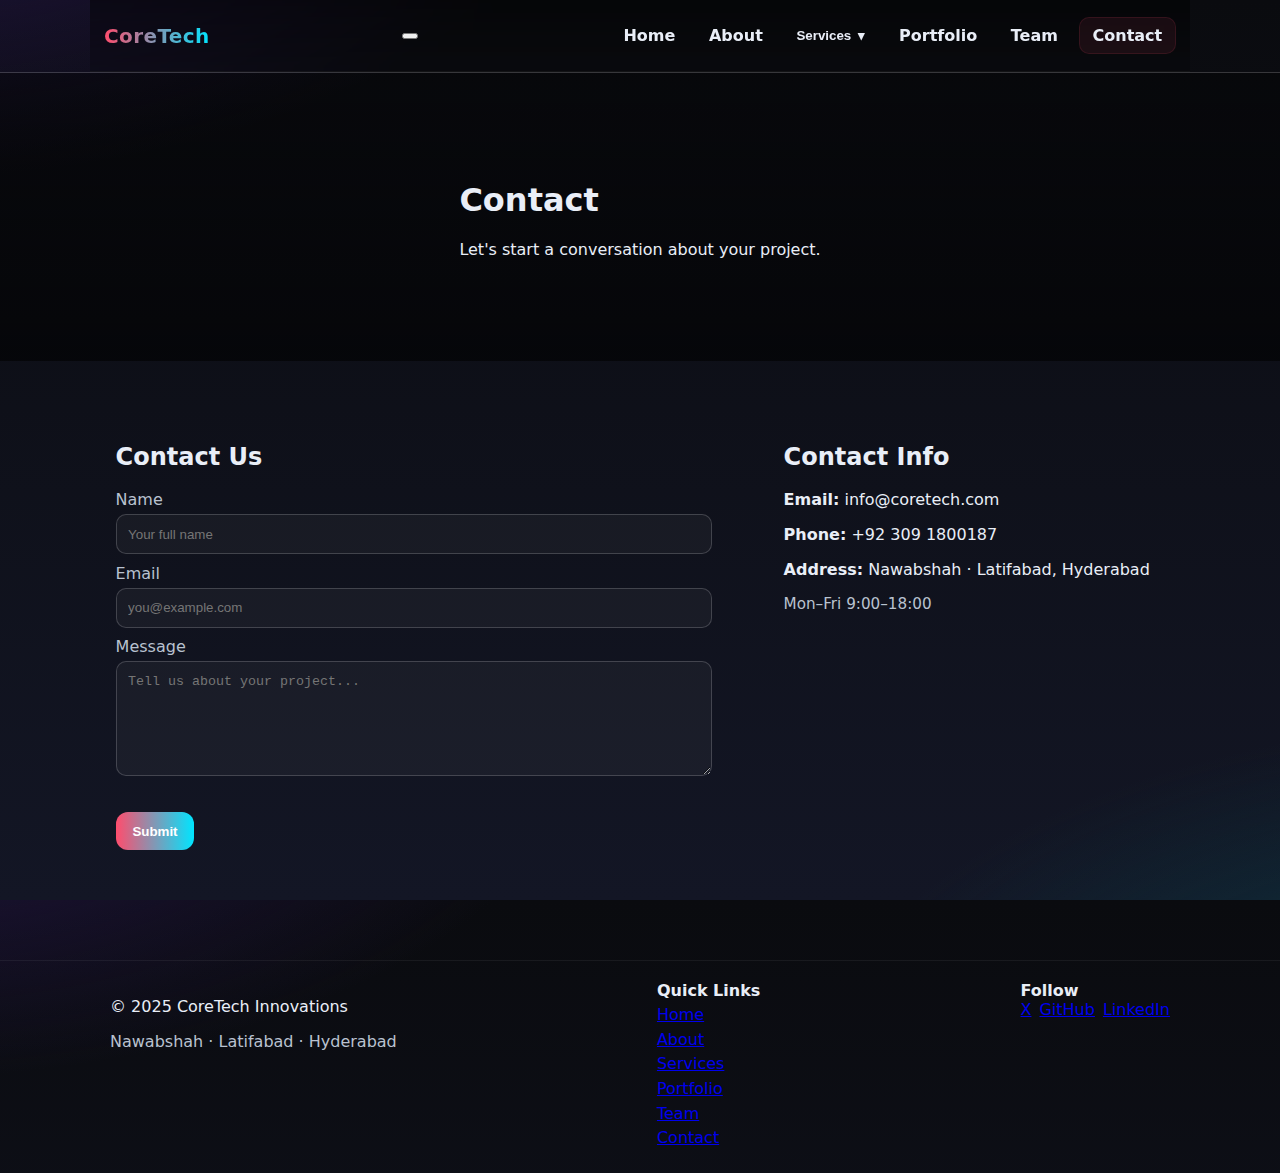
<file: contact.html>
<!DOCTYPE html>
<html lang="en">

<head>
    <meta charset="utf-8" />
    <meta name="viewport" content="width=device-width,initial-scale=1" />
    <title>CoreTech Innovations — Contact</title>
    <link rel="stylesheet" href="style.css" />
</head>

<body>
    <header class="site-header">
        <nav class="navbar container">
            <a class="brand" href="index.html">CoreTech</a>
            <button class="nav-toggle" aria-label="Toggle navigation"></button>

            <ul class="nav-links">
                <li><a href="index.html">Home</a></li>
                <li><a href="about.html">About</a></li>

                <li class="dropdown">
                    <button class="drop-trigger" aria-haspopup="true" aria-expanded="false">Services <span
                            class="caret">▾</span></button>
                    <ul class="dropdown-menu">
                        <li><a href="#" class="service-link" data-service="web">Web Development</a></li>
                        <li><a href="#" class="service-link" data-service="mobile">Mobile App Development</a></li>
                        <li><a href="#" class="service-link" data-service="uiux">UI/UX Design</a></li>
                        <li><a href="#" class="service-link" data-service="cloud">Cloud Solutions</a></li>
                        <li><a href="#" class="service-link" data-service="marketing">Digital Marketing</a></li>
                        <li><a href="#" class="service-link" data-service="consulting">IT Consulting</a></li>
                    </ul>
                </li>

                <li><a href="portfolio.html">Portfolio</a></li>
                <li><a href="team.html">Team</a></li>
                <li><a class="active" href="contact.html">Contact</a></li>
            </ul>
        </nav>

        <section id="service-panel" class="service-panel" aria-live="polite"></section>
    </header>

    <section class="page-banner" data-bg="https://www.coretechio.com/images/bg.jpg">
        <div class="banner__glass">
            <h1>Contact</h1>
            <p>Let's start a conversation about your project.</p>
        </div>
    </section>

    <main class="container grid contact-grid" id="contact">
        <form id="contactForm" class="glass pad-xl">
            <h2>Contact Us</h2>

            <label for="name">Name</label>
            <input id="name" type="text" placeholder="Your full name" />

            <label for="email">Email</label>
            <input id="email" type="email" placeholder="you@example.com" />

            <label for="message">Message</label>
            <textarea id="message" rows="6" placeholder="Tell us about your project..."></textarea>

            <!-- Global error message below message, above submit -->
            <p id="formError" class="form-error" role="alert" aria-live="assertive"></p>

            <button type="submit" class="btn btn-primary">Submit</button>
        </form>

        <aside class="glass pad-xl">
            <h2>Contact Info</h2>
            <p><strong>Email:</strong> info@coretech.com</p>
            <p><strong>Phone:</strong> +92 309 1800187</p>
            <p><strong>Address:</strong> Nawabshah · Latifabad, Hyderabad</p>
            <p class="muted small">Mon–Fri 9:00–18:00</p>
        </aside>
    </main>

    <footer class="site-footer">
        <div class="container footer-grid">
            <div>
                <p>© 2025 CoreTech Innovations</p>
                <p class="muted">Nawabshah · Latifabad · Hyderabad</p>
            </div>

            <div class="footer-links">
                <strong>Quick Links</strong>
                <ul>
                    <li><a href="index.html">Home</a></li>
                    <li><a href="about.html">About</a></li>
                    <li><a href="services.html">Services</a></li>
                    <li><a href="portfolio.html">Portfolio</a></li>
                    <li><a href="team.html">Team</a></li>
                    <li><a href="contact.html">Contact</a></li>
                </ul>
            </div>

            <div>
                <strong>Follow</strong>
                <ul class="socials">
                    <li><a href="#" aria-label="X">X</a></li>
                    <li><a href="#" aria-label="GitHub">GitHub</a></li>
                    <li><a href="#" aria-label="LinkedIn">LinkedIn</a></li>
                </ul>
            </div>
        </div>
    </footer>

    <button id="backToTop" class="back-to-top" aria-label="Back to top">↑</button>
    <script src="script.js" defer></script>
</body>

</html>
</file>
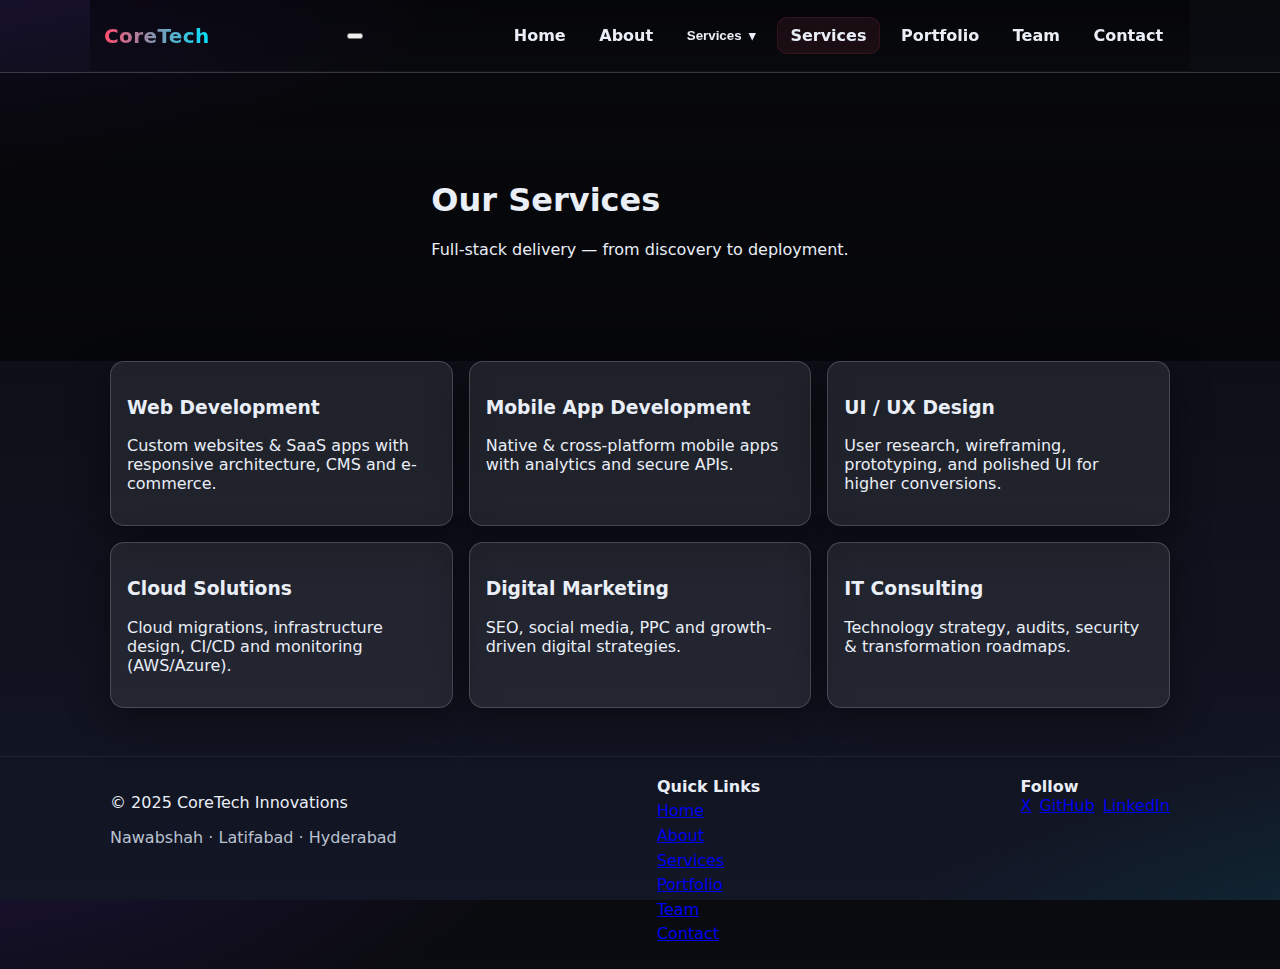
<file: services.html>
<!DOCTYPE html>
<html lang="en">

<head>
    <meta charset="utf-8" />
    <meta name="viewport" content="width=device-width,initial-scale=1" />
    <title>CoreTech Innovations — Services</title>
    <link rel="stylesheet" href="style.css" />
</head>

<body>
    <!-- Header / Navbar -->
    <header class="site-header">
        <nav class="navbar container">
            <a class="brand" href="index.html">CoreTech</a>
            <button class="nav-toggle" aria-label="Toggle navigation"></button>

            <ul class="nav-links">
                <li><a href="index.html">Home</a></li>
                <li><a href="about.html">About</a></li>

                <li class="dropdown">
                    <button class="drop-trigger" aria-haspopup="true" aria-expanded="false">Services <span
                            class="caret">▾</span></button>
                    <ul class="dropdown-menu">
                        <li><a href="#" class="service-link" data-service="web">Web Development</a></li>
                        <li><a href="#" class="service-link" data-service="mobile">Mobile App Development</a></li>
                        <li><a href="#" class="service-link" data-service="uiux">UI/UX Design</a></li>
                        <li><a href="#" class="service-link" data-service="cloud">Cloud Solutions</a></li>
                        <li><a href="#" class="service-link" data-service="marketing">Digital Marketing</a></li>
                        <li><a href="#" class="service-link" data-service="consulting">IT Consulting</a></li>
                    </ul>
                </li>

                <li><a class="active" href="services.html">Services</a></li>
                <li><a href="portfolio.html">Portfolio</a></li>
                <li><a href="team.html">Team</a></li>
                <li><a href="contact.html">Contact</a></li>
            </ul>
        </nav>

        <section id="service-panel" class="service-panel" aria-live="polite"></section>
    </header>

    <!-- Banner -->
    <section class="page-banner" data-bg="https://www.coretechio.com/images/bg.jpg">
        <div class="banner__glass">
            <h1>Our Services</h1>
            <p>Full-stack delivery — from discovery to deployment.</p>
        </div>
    </section>

    <main class="container">
        <div class="grid cards-3 services-grid">
            <article id="web" class="card service-card">
                <h3>Web Development</h3>
                <p>Custom websites & SaaS apps with responsive architecture, CMS and e-commerce.</p>
            </article>

            <article id="mobile" class="card service-card">
                <h3>Mobile App Development</h3>
                <p>Native & cross-platform mobile apps with analytics and secure APIs.</p>
            </article>

            <article id="uiux" class="card service-card">
                <h3>UI / UX Design</h3>
                <p>User research, wireframing, prototyping, and polished UI for higher conversions.</p>
            </article>

            <article id="cloud" class="card service-card">
                <h3>Cloud Solutions</h3>
                <p>Cloud migrations, infrastructure design, CI/CD and monitoring (AWS/Azure).</p>
            </article>

            <article id="marketing" class="card service-card">
                <h3>Digital Marketing</h3>
                <p>SEO, social media, PPC and growth-driven digital strategies.</p>
            </article>

            <article id="consulting" class="card service-card">
                <h3>IT Consulting</h3>
                <p>Technology strategy, audits, security & transformation roadmaps.</p>
            </article>
        </div>
    </main>

    <!-- Footer -->
    <footer class="site-footer">
        <div class="container footer-grid">
            <div>
                <p>© 2025 CoreTech Innovations</p>
                <p class="muted">Nawabshah · Latifabad · Hyderabad</p>
            </div>

            <div class="footer-links">
                <strong>Quick Links</strong>
                <ul>
                    <li><a href="index.html">Home</a></li>
                    <li><a href="about.html">About</a></li>
                    <li><a href="services.html">Services</a></li>
                    <li><a href="portfolio.html">Portfolio</a></li>
                    <li><a href="team.html">Team</a></li>
                    <li><a href="contact.html">Contact</a></li>
                </ul>
            </div>

            <div>
                <strong>Follow</strong>
                <ul class="socials">
                    <li><a href="#" aria-label="X">X</a></li>
                    <li><a href="#" aria-label="GitHub">GitHub</a></li>
                    <li><a href="#" aria-label="LinkedIn">LinkedIn</a></li>
                </ul>
            </div>
        </div>
    </footer>

    <button id="backToTop" class="back-to-top" aria-label="Back to top">↑</button>
    <script src="script.js" defer></script>
</body>

</html>
</file>
<file: style.css>
/* ---------- CoreTech — shared styles (bold + glass) ---------- */
:root {
    --bg: #0a0b0f;
    --bg-2: #131625;
    --brand: #ff4d6d;
    --brand-2: #00e5ff;
    --text: #e9eef7;
    --muted: #b9c2d0;
    --glass: rgba(255, 255, 255, .08);
    --glass-2: rgba(255, 255, 255, .12);
    --border: rgba(255, 255, 255, .18);
    --shadow: 0 12px 40px rgba(0, 0, 0, .45);
    --radius: 14px;
}

* {
    box-sizing: border-box
}

html,
body {
    height: 100%
}

body {
    margin: 0;
    font-family: Inter, system-ui, -apple-system, "Segoe UI", Roboto, Arial;
    color: var(--text);
    background:
        radial-gradient(1200px 600px at -10% -20%, #25174a 0%, transparent 60%),
        radial-gradient(1200px 600px at 120% 120%, #0b3a45 0%, transparent 60%),
        linear-gradient(180deg, var(--bg) 0%, var(--bg-2) 100%);
    -webkit-font-smoothing: antialiased;
    -moz-osx-font-smoothing: grayscale;
    scroll-behavior: smooth;
}

/* layout utilities */
.container {
    max-width: 1100px;
    margin: 0 auto;
    padding: 0 20px
}

.flow>*+* {
    margin-top: 1.25rem
}

.small {
    font-size: .95rem
}

.muted {
    color: var(--muted)
}

.pad-xl {
    padding: 1.6rem
}

.section-title {
    font-size: 1.6rem;
    margin-bottom: .6rem
}

.grid {
    display: grid;
    gap: 1rem
}

.cards-4 {
    grid-template-columns: repeat(auto-fit, minmax(220px, 1fr))
}

.cards-3 {
    grid-template-columns: repeat(auto-fit, minmax(260px, 1fr))
}

.cards-2 {
    grid-template-columns: repeat(auto-fit, minmax(300px, 1fr))
}

/* glass card */
.card {
    background: var(--glass);
    border: 1px solid var(--border);
    border-radius: var(--radius);
    padding: 1rem;
    box-shadow: var(--shadow);
    transition: transform .24s ease, box-shadow .24s ease;
}

.card:hover {
    transform: translateY(-8px);
    box-shadow: 0 22px 60px rgba(0, 0, 0, .55)
}

/* header / navbar */
.site-header {
    position: sticky;
    top: 0;
    z-index: 1200;
    background: transparent
}

.navbar {
    display: flex;
    align-items: center;
    justify-content: space-between;
    height: 72px;
    padding: 0 14px;
    background: linear-gradient(180deg, rgba(0, 0, 0, .45), rgba(0, 0, 0, .18));
    border-bottom: 1px solid rgba(255, 255, 255, .05);
    backdrop-filter: blur(10px);
}

.brand {
    font-weight: 800;
    letter-spacing: .4px;
    font-size: 1.25rem;
    background: linear-gradient(90deg, var(--brand), var(--brand-2));
    -webkit-background-clip: text;
    background-clip: text;
    color: transparent;
}

.nav-links {
    display: flex;
    gap: .5rem;
    align-items: center;
    list-style: none;
    margin: 0;
    padding: 0
}

.nav-links li {
    position: relative
}

.nav-links a,
.drop-trigger {
    color: var(--text);
    text-decoration: none;
    font-weight: 700;
    padding: .5rem .8rem;
    border-radius: 10px;
    display: inline-flex;
    align-items: center;
    gap: .45rem;
    transition: all .18s ease;
    background: transparent;
    border: 0;
    cursor: pointer;
}

.nav-links a:hover,
.drop-trigger:hover {
    background: var(--glass-2)
}

.nav-links a.active {
    background: rgba(255, 77, 109, .08);
    border: 1px solid rgba(255, 77, 109, .12)
}

/* dropdown */
.dropdown-menu {
    position: absolute;
    top: 100%;
    left: 0;
    min-width: 240px;
    padding: .5rem;
    margin-top: 8px;
    list-style: none;
    background: linear-gradient(180deg, rgba(12, 14, 24, .96), rgba(20, 24, 38, .96));
    border: 1px solid var(--border);
    border-radius: 12px;
    box-shadow: var(--shadow);
    backdrop-filter: blur(10px);
    display: none;
}

.dropdown:hover .dropdown-menu {
    display: block
}

.dropdown-menu li {
    margin: 0
}

.dropdown-menu a {
    display: block;
    padding: .6rem .75rem;
    border-radius: 8px
}

.dropdown-menu a:hover {
    background: var(--glass);
    color: #fff
}

/* service-panel (slide-down) */
.service-panel {
    overflow: hidden;
    height: 0;
    transition: height .34s ease, padding .34s ease;
    padding: 0;
    background: linear-gradient(180deg, rgba(6, 7, 12, .85), rgba(12, 14, 24, .85));
    border-bottom: 1px solid var(--border);
    backdrop-filter: blur(10px);
}

.service-panel.open {
    padding: 18px 0
}

.service-panel .panel-inner {
    display: flex;
    gap: 18px;
    align-items: flex-start
}

.panel-meta {
    min-width: 220px;
    padding: 12px;
    border-radius: 12px;
    background: linear-gradient(180deg, rgba(255, 255, 255, .04), rgba(255, 255, 255, .02));
    border: 1px solid var(--border)
}

.panel-meta strong {
    display: block;
    color: var(--muted);
    margin-top: .35rem
}

.panel-actions {
    margin-left: auto;
    display: flex;
    gap: .5rem;
    align-items: center
}

/* hero */
.hero {
    min-height: 66vh;
    display: grid;
    place-items: center;
    text-align: center;
    position: relative;
    padding: 36px 0;
    isolation: isolate;
}

.hero[data-bg] {
    background: center/cover no-repeat
}

.hero::before {
    content: "";
    position: absolute;
    inset: 0;
    background: linear-gradient(180deg, rgba(0, 0, 0, .45), rgba(0, 0, 0, .7));
    z-index: 0
}

.hero__glass {
    position: relative;
    z-index: 1;
    padding: 2rem;
    border-radius: 18px;
    background: linear-gradient(180deg, rgba(255, 255, 255, .08), rgba(255, 255, 255, .04));
    border: 1px solid var(--border);
    max-width: 920px;
    margin: 0 auto;
    box-shadow: var(--shadow)
}

.lead {
    color: var(--muted);
    margin-top: .35rem
}

.cta-row {
    display: flex;
    gap: .6rem;
    justify-content: center;
    flex-wrap: wrap
}

/* buttons */
.btn {
    display: inline-flex;
    align-items: center;
    justify-content: center;
    padding: .72rem 1.05rem;
    border-radius: 12px;
    font-weight: 800;
    color: #fff;
    border: 0;
    cursor: pointer;
    background: linear-gradient(90deg, var(--brand), var(--brand-2));
    transition: transform .12s ease, box-shadow .12s ease;
}

.btn:hover {
    transform: translateY(-3px)
}

.btn-ghost {
    background: transparent;
    border: 1px solid var(--border);
    color: var(--text)
}

/* sections */
.strip {
    padding: 48px 0
}

.page-banner {
    min-height: 32vh;
    display: grid;
    place-items: center;
    position: relative;
    padding: 36px 0
}

.page-banner[data-bg] {
    background: center/cover no-repeat
}

.page-banner::before {
    content: "";
    position: absolute;
    inset: 0;
    background: linear-gradient(180deg, rgba(0, 0, 0, .35), rgba(0, 0, 0, .6));
    z-index: 0
}

.banner__glass {
    position: relative;
    z-index: 1;
    padding: 1.2rem 1.4rem
}

/* about cards hover */
.about-cards .about-card {
    transition: transform .24s ease, box-shadow .24s ease
}

.about-cards .about-card:hover {
    transform: translateY(-10px) scale(1.02);
    box-shadow: 0 26px 60px rgba(0, 0, 0, .55)
}

/* team cards hover */
.team-grid {
    grid-template-columns: repeat(auto-fit, minmax(220px, 1fr));
    display: grid;
    gap: 1rem
}

.team img {
    width: 100%;
    height: 220px;
    object-fit: cover;
    border-radius: 12px
}

.team.card {
    transition: transform .24s ease, box-shadow .24s ease
}

.team.card:hover {
    transform: translateY(-10px) scale(1.02);
    box-shadow: 0 26px 60px rgba(0, 0, 0, .55)
}

/* portfolio hover overlay */
.portfolio-card img {
    width: 100%;
    height: 160px;
    object-fit: cover;
    border-radius: 10px
}

.portfolio-card {
    position: relative;
    overflow: hidden
}

.portfolio-card::after {
    content: "";
    position: absolute;
    inset: 0;
    background: linear-gradient(180deg, rgba(0, 0, 0, 0.0), rgba(0, 0, 0, 0.35));
    opacity: 0;
    transition: opacity .28s ease;
}

.portfolio-card:hover::after {
    opacity: 1
}

/* inputs & contact */
.contact-grid {
    grid-template-columns: 1.2fr .8fr;
    gap: 1.25rem;
    padding: 36px 0
}

label {
    display: block;
    margin: .6rem 0 .3rem;
    color: var(--muted)
}

input,
textarea {
    width: 100%;
    padding: .72rem;
    border-radius: 10px;
    background: rgba(255, 255, 255, .04);
    border: 1px solid var(--border);
    color: var(--text)
}

input:focus,
textarea:focus {
    outline: none;
    border-color: var(--brand)
}

.form-error {
    min-height: 1.2rem;
    color: #ffd1d9;
    font-weight: 700;
    margin: .4rem 0
}

/* footer */
.site-footer {
    margin-top: 48px;
    padding: 20px 0;
    border-top: 1px solid rgba(255, 255, 255, .06)
}

.footer-grid {
    display: flex;
    align-items: flex-start;
    justify-content: space-between;
    gap: 12px
}

.footer-links ul,
.socials {
    list-style: none;
    margin: 0;
    padding: 0
}

.footer-links ul li {
    margin: .35rem 0
}

.socials {
    display: flex;
    gap: .5rem
}

/* back to top */
.back-to-top {
    position: fixed;
    right: 18px;
    bottom: 20px;
    z-index: 1200;
    width: 46px;
    height: 46px;
    border-radius: 50%;
    border: 1px solid var(--border);
    background: linear-gradient(180deg, rgba(255, 255, 255, .12), rgba(255, 255, 255, .04));
    color: #fff;
    font-weight: 800;
    display: none;
    cursor: pointer
}

.back-to-top:hover {
    outline: 1px solid rgba(255, 255, 255, .12)
}

/* responsive */
@media (max-width:900px) {
    .contact-grid {
        grid-template-columns: 1fr
    }
}

@media (max-width:820px) {
    .nav-toggle {
        display: inline-flex;
        width: 40px;
        height: 40px;
        background: var(--glass);
        border: 1px solid var(--border);
        border-radius: 10px
    }

    .nav-links {
        position: absolute;
        inset: 72px 16px auto 16px;
        flex-direction: column;
        background: linear-gradient(180deg, rgba(12, 14, 24, .95), rgba(20, 24, 38, .95));
        padding: 12px;
        border-radius: 12px;
        display: none
    }

    .nav-links.open {
        display: flex
    }

    .dropdown:hover .dropdown-menu {
        display: none
    }

    /* disable hover open on small screens */
    .dropdown .dropdown-menu {
        position: static;
        display: none
    }

    .dropdown.open .dropdown-menu {
        display: block
    }
}
</file>
